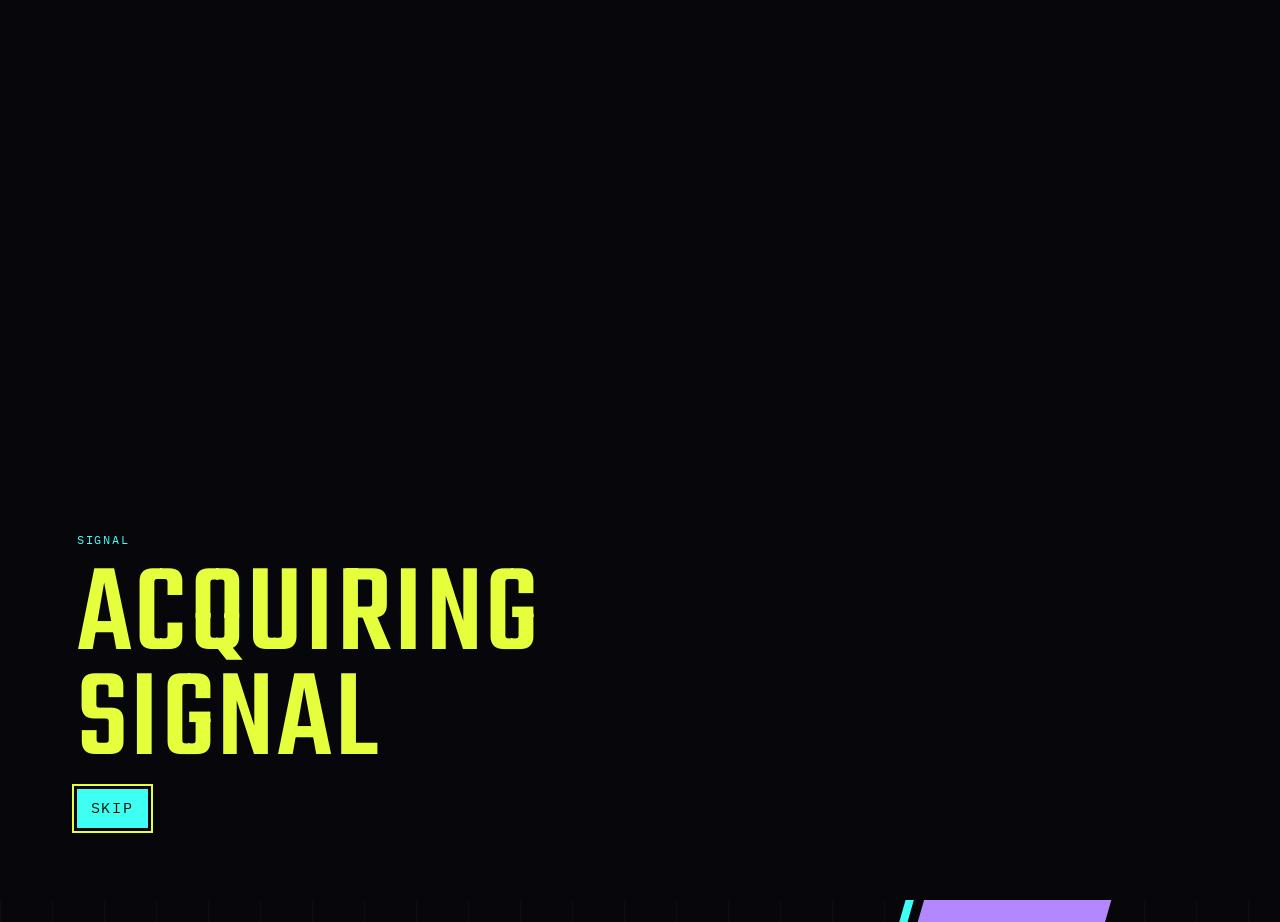
<file: index.html>
<!DOCTYPE html>
<html lang="en">
<head>
  <meta charset="utf-8">
  <meta name="viewport" content="width=device-width, initial-scale=1">
  <title>purpleglitch</title>
  <meta name="description" content="purpleglitch — code, music, and glitch photos.">
  <link rel="icon" href="data:image/svg+xml,%3Csvg xmlns='http://www.w3.org/2000/svg' viewBox='0 0 32 32'%3E%3Crect fill='%2307060b' width='32' height='32'/%3E%3Cpath fill='%23b388ff' d='M2 6h28v6H2zm0 10h18v6H2z'/%3E%3Cpath fill='%233dfff2' d='M2 22h10v4H2z'/%3E%3C/svg%3E">
  <link rel="preconnect" href="https://fonts.googleapis.com">
  <link rel="preconnect" href="https://fonts.gstatic.com" crossorigin>
  <link href="https://fonts.googleapis.com/css2?family=IBM+Plex+Mono:wght@400;500&family=Teko:wght@500;600&display=swap" rel="stylesheet">
  <link rel="stylesheet" href="css/site.css">
  <link rel="stylesheet" href="css/glitch.css">
  <script>
    (function () {
      var reduce = false;
      try { reduce = window.matchMedia("(prefers-reduced-motion: reduce)").matches; } catch (e) {}
      var seen = false;
      try { seen = sessionStorage.getItem("purpleglitch-intro") === "1"; } catch (e2) {}
      if (reduce || seen) document.documentElement.classList.add("skip-intro");
      var lang = "en";
      try { if (localStorage.getItem("purpleglitch-lang") === "es") lang = "es"; } catch (e3) {}
      document.documentElement.lang = lang;
      document.documentElement.setAttribute("data-lang", lang);
    })();
  </script>
  <noscript><style>.intro{display:none !important} html[data-lang="es"] body{visibility:visible}</style></noscript>
</head>
<body data-page="home" data-title-key="title.home">
  <a class="skip" href="#content" data-i18n="skip">Skip to content</a>
  <div class="scanlines" aria-hidden="true"></div>
  <canvas id="noise" aria-hidden="true"></canvas>
  <div class="wipe" aria-hidden="true"><i></i><i></i><i></i><i></i><i></i><i></i><i></i><i></i></div>
  <header class="top">
    <div class="status">
      <a class="brand hit" href="index.html">purpleglitch</a>
      <p class="readout" aria-hidden="true"><span>SIGNAL</span><span id="signal-hex">0x0000</span><span id="signal-clock">00:00:00</span></p>
      <div class="tools">
        <button type="button" class="chat-open" data-chat-open aria-haspopup="dialog" aria-controls="chat-pop" aria-expanded="false" data-i18n="chat.open">Chat</button>
        <div class="lang" role="group" data-i18n-attr="aria-label:lang.group">
          <button type="button" data-set-lang="en">EN</button>
          <button type="button" data-set-lang="es">ES</button>
        </div>
      </div>
    </div>
    <nav class="index-nav" data-i18n-attr="aria-label:nav.label">
      <a href="index.html" data-nav="home" aria-current="page"><span class="num">01</span><span data-i18n="nav.home">Home</span></a>
      <a href="music.html" data-nav="music"><span class="num">02</span><span data-i18n="nav.music">Music</span></a>
      <a href="gallery.html" data-nav="gallery"><span class="num">03</span><span data-i18n="nav.gallery">Gallery</span></a>
      <a href="about.html" data-nav="about"><span class="num">04</span><span data-i18n="nav.about">About</span></a>
      <a href="links.html" data-nav="links"><span class="num">05</span><span data-i18n="nav.links">Links</span></a>
      <a href="guestbook.html" data-nav="guestbook"><span class="num">06</span><span data-i18n="nav.guestbook">Guestbook</span></a>
    </nav>
  </header>
  <main id="content" class="wrap" tabindex="-1">
    <p class="kicker"><span class="num">01</span> <span data-i18n="nav.home">Home</span></p>
    <div class="hero">
      <h1 class="display" id="wordmark">
        <span class="stack">
          <span class="ghost ghost-a" aria-hidden="true">Purple</span>
          <span class="ghost ghost-b" aria-hidden="true">Purple</span>
          <span>Purple</span>
        </span>
        <span class="stack accent">
          <span class="ghost ghost-a" aria-hidden="true">Glitch</span>
          <span class="ghost ghost-b" aria-hidden="true">Glitch</span>
          <span>Glitch</span>
        </span>
      </h1>
      <div class="panel">
        <p class="manifesto" data-i18n="home.manifesto">Developer, musician, glitch editor. One node for the work that does not sit still.</p>
        <ul class="specs">
          <li><span>NODE</span><span>purpleglitch</span></li>
          <li><span>FIELD</span><span data-i18n="home.field">code / sound / image</span></li>
          <li><span>STATE</span><span data-i18n="home.state">signal live</span></li>
        </ul>
        <div class="cta-row">
          <a class="cta" href="music.html"><span data-i18n="home.music">Music</span></a>
          <a class="cta" href="gallery.html"><span data-i18n="home.gallery">Gallery</span></a>
        </div>
      </div>
    </div>
  </main>
  <footer class="micro wrap">
    <span>FRAME</span>
    <span data-i18n="footer.line">Local node</span>
  </footer>
  <div class="intro" id="intro" role="dialog" aria-modal="true" aria-labelledby="intro-line">
    <p class="kicker">SIGNAL</p>
    <p class="intro-line" id="intro-line" data-i18n="intro.line">Acquiring signal</p>
    <button type="button" class="intro-skip" data-i18n="intro.skip">Skip</button>
  </div>
  <div class="chat-pop" id="chat-pop" hidden>
    <div class="chat-panel" role="dialog" aria-modal="true" aria-labelledby="chat-title">
      <div class="chat-bar">
        <p class="kicker" id="chat-title"><span class="num">00</span> <span data-i18n="chat.title">Chat</span></p>
        <button type="button" class="chat-close" data-chat-close data-i18n="chat.close">Close</button>
      </div>
      <iframe class="chat-frame" data-chat-frame title="Chat" data-i18n-attr="title:chat.frame" data-src="https://www5.cbox.ws/box/?boxid=967348&amp;boxtag=Vau1Hb&amp;theme=11" allow="autoplay" referrerpolicy="strict-origin-when-cross-origin"></iframe>
    </div>
  </div>
  <script src="js/site.js"></script>
  <script src="js/field.js"></script>
  <script src="js/glitch.js"></script>
</body>
</html>
</file>
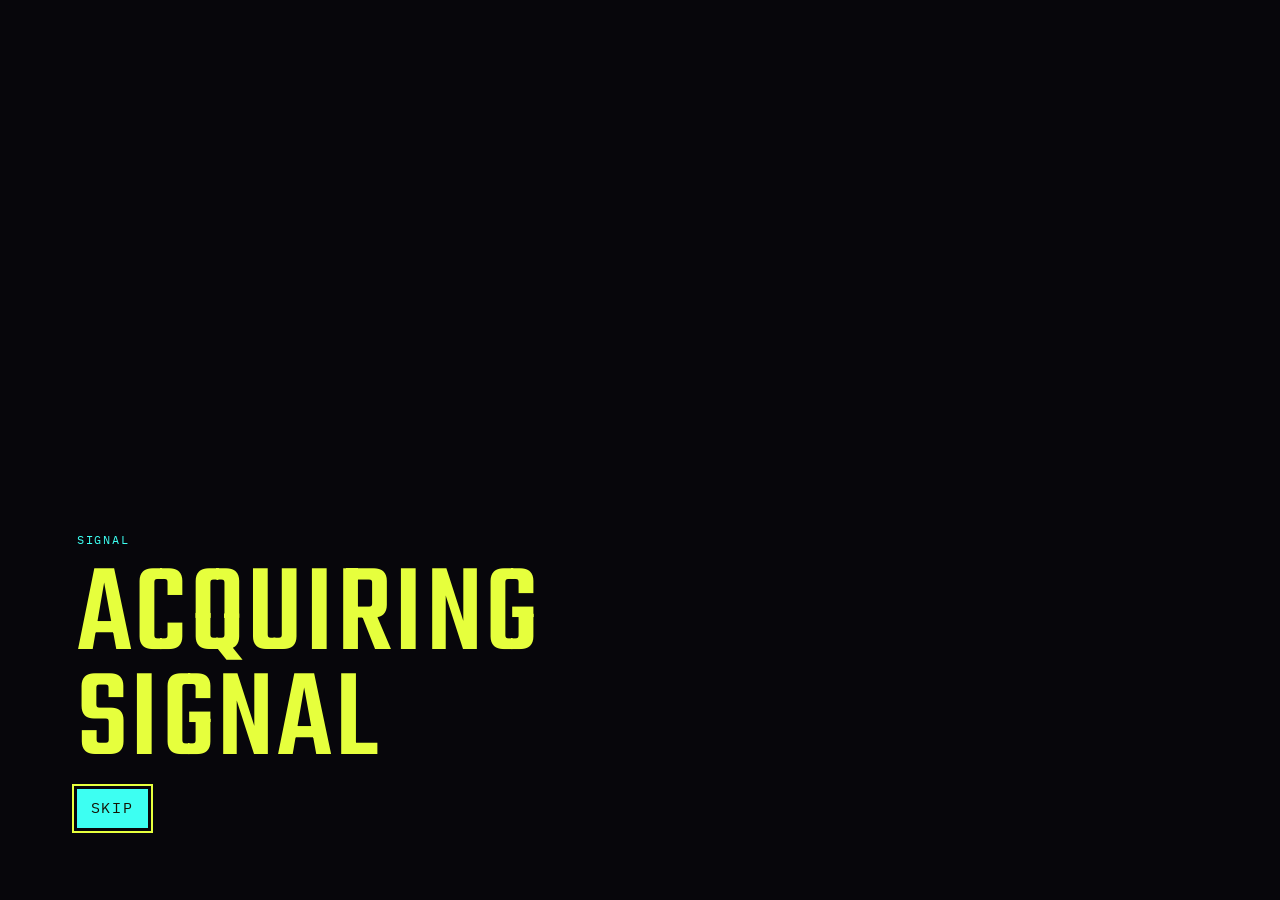
<file: about.html>
<!DOCTYPE html>
<html lang="en">
<head>
  <meta charset="utf-8">
  <meta name="viewport" content="width=device-width, initial-scale=1">
  <title>About — purpleglitch</title>
  <link rel="icon" href="data:image/svg+xml,%3Csvg xmlns='http://www.w3.org/2000/svg' viewBox='0 0 32 32'%3E%3Crect fill='%2307060b' width='32' height='32'/%3E%3Cpath fill='%23b388ff' d='M2 6h28v6H2zm0 10h18v6H2z'/%3E%3Cpath fill='%233dfff2' d='M2 22h10v4H2z'/%3E%3C/svg%3E">
  <link rel="preconnect" href="https://fonts.googleapis.com">
  <link rel="preconnect" href="https://fonts.gstatic.com" crossorigin>
  <link href="https://fonts.googleapis.com/css2?family=IBM+Plex+Mono:wght@400;500&family=Teko:wght@500;600&display=swap" rel="stylesheet">
  <link rel="stylesheet" href="css/site.css">
  <link rel="stylesheet" href="css/glitch.css">
  <script>
    (function () {
      var reduce = false;
      try { reduce = window.matchMedia("(prefers-reduced-motion: reduce)").matches; } catch (e) {}
      var seen = false;
      try { seen = sessionStorage.getItem("purpleglitch-intro") === "1"; } catch (e2) {}
      if (reduce || seen) document.documentElement.classList.add("skip-intro");
      var lang = "en";
      try { if (localStorage.getItem("purpleglitch-lang") === "es") lang = "es"; } catch (e3) {}
      document.documentElement.lang = lang;
      document.documentElement.setAttribute("data-lang", lang);
    })();
  </script>
  <noscript><style>.intro{display:none !important} html[data-lang="es"] body{visibility:visible}</style></noscript>
</head>
<body data-page="about" data-title-key="title.about">
  <a class="skip" href="#content" data-i18n="skip">Skip to content</a>
  <div class="scanlines" aria-hidden="true"></div>
  <canvas id="noise" aria-hidden="true"></canvas>
  <div class="wipe" aria-hidden="true"><i></i><i></i><i></i><i></i><i></i><i></i><i></i><i></i></div>
  <header class="top">
    <div class="status">
      <a class="brand hit" href="index.html">purpleglitch</a>
      <p class="readout" aria-hidden="true"><span>SIGNAL</span><span id="signal-hex">0x0000</span><span id="signal-clock">00:00:00</span></p>
      <div class="tools">
        <button type="button" class="chat-open" data-chat-open aria-haspopup="dialog" aria-controls="chat-pop" aria-expanded="false" data-i18n="chat.open">Chat</button>
        <div class="lang" role="group" data-i18n-attr="aria-label:lang.group">
          <button type="button" data-set-lang="en">EN</button>
          <button type="button" data-set-lang="es">ES</button>
        </div>
      </div>
    </div>
    <nav class="index-nav" data-i18n-attr="aria-label:nav.label">
      <a href="index.html" data-nav="home"><span class="num">01</span><span data-i18n="nav.home">Home</span></a>
      <a href="music.html" data-nav="music"><span class="num">02</span><span data-i18n="nav.music">Music</span></a>
      <a href="gallery.html" data-nav="gallery"><span class="num">03</span><span data-i18n="nav.gallery">Gallery</span></a>
      <a href="about.html" data-nav="about" aria-current="page"><span class="num">04</span><span data-i18n="nav.about">About</span></a>
      <a href="links.html" data-nav="links"><span class="num">05</span><span data-i18n="nav.links">Links</span></a>
      <a href="guestbook.html" data-nav="guestbook"><span class="num">06</span><span data-i18n="nav.guestbook">Guestbook</span></a>
    </nav>
  </header>
  <main id="content" class="wrap" tabindex="-1">
    <p class="kicker"><span class="num">04</span> <span data-i18n="nav.about">About</span></p>
    <h1 class="page-title" data-i18n="nav.about">About</h1>
    <p class="lead" data-i18n="about.bio">I write software, make music, and edit photos until they glitch.</p>
    <div class="about-grid">
      <article class="panel">
        <h2 data-i18n="about.code">Code</h2>
        <p data-i18n="about.codeText">The day job is development: building things that have to work.</p>
      </article>
      <article class="panel">
        <h2 data-i18n="about.sound">Sound</h2>
        <p data-i18n="about.soundText">Music sits on Spotify, Bandcamp, and Soundcloud once those signals are connected.</p>
      </article>
      <article class="panel">
        <h2 data-i18n="about.image">Image</h2>
        <p data-i18n="about.imageText">Photos get cut, shifted, and colored until the picture breaks on purpose.</p>
      </article>
    </div>
  </main>
  <footer class="micro wrap">
    <span>FRAME</span>
    <span data-i18n="footer.line">Local node</span>
  </footer>
  <div class="intro" id="intro" role="dialog" aria-modal="true" aria-labelledby="intro-line">
    <p class="kicker">SIGNAL</p>
    <p class="intro-line" id="intro-line" data-i18n="intro.line">Acquiring signal</p>
    <button type="button" class="intro-skip" data-i18n="intro.skip">Skip</button>
  </div>
  <div class="chat-pop" id="chat-pop" hidden>
    <div class="chat-panel" role="dialog" aria-modal="true" aria-labelledby="chat-title">
      <div class="chat-bar">
        <p class="kicker" id="chat-title"><span class="num">00</span> <span data-i18n="chat.title">Chat</span></p>
        <button type="button" class="chat-close" data-chat-close data-i18n="chat.close">Close</button>
      </div>
      <iframe class="chat-frame" data-chat-frame title="Chat" data-i18n-attr="title:chat.frame" data-src="https://www5.cbox.ws/box/?boxid=967348&amp;boxtag=Vau1Hb&amp;theme=11" allow="autoplay" referrerpolicy="strict-origin-when-cross-origin"></iframe>
    </div>
  </div>
  <script src="js/site.js"></script>
  <script src="js/field.js"></script>
  <script src="js/glitch.js"></script>
</body>
</html>
</file>
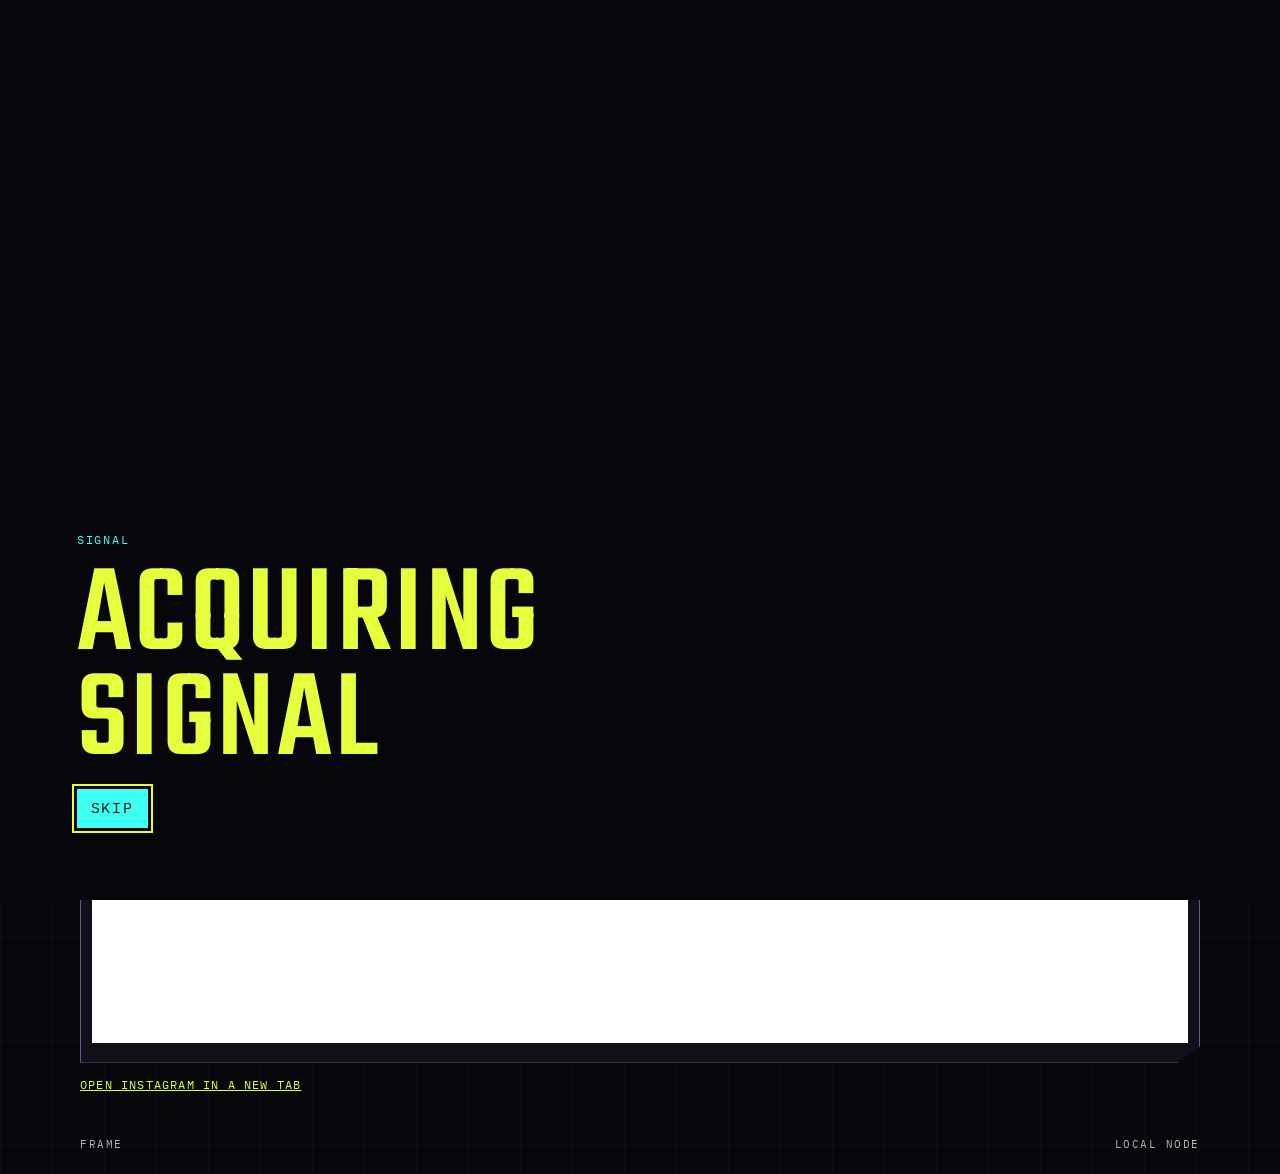
<file: gallery.html>
<!DOCTYPE html>
<html lang="en">
<head>
  <meta charset="utf-8">
  <meta name="viewport" content="width=device-width, initial-scale=1">
  <title>Gallery — purpleglitch</title>
  <link rel="icon" href="data:image/svg+xml,%3Csvg xmlns='http://www.w3.org/2000/svg' viewBox='0 0 32 32'%3E%3Crect fill='%2307060b' width='32' height='32'/%3E%3Cpath fill='%23b388ff' d='M2 6h28v6H2zm0 10h18v6H2z'/%3E%3Cpath fill='%233dfff2' d='M2 22h10v4H2z'/%3E%3C/svg%3E">
  <link rel="preconnect" href="https://fonts.googleapis.com">
  <link rel="preconnect" href="https://fonts.gstatic.com" crossorigin>
  <link href="https://fonts.googleapis.com/css2?family=IBM+Plex+Mono:wght@400;500&family=Teko:wght@500;600&display=swap" rel="stylesheet">
  <link rel="stylesheet" href="css/site.css">
  <link rel="stylesheet" href="css/glitch.css">
  <script>
    (function () {
      var reduce = false;
      try { reduce = window.matchMedia("(prefers-reduced-motion: reduce)").matches; } catch (e) {}
      var seen = false;
      try { seen = sessionStorage.getItem("purpleglitch-intro") === "1"; } catch (e2) {}
      if (reduce || seen) document.documentElement.classList.add("skip-intro");
      var lang = "en";
      try { if (localStorage.getItem("purpleglitch-lang") === "es") lang = "es"; } catch (e3) {}
      document.documentElement.lang = lang;
      document.documentElement.setAttribute("data-lang", lang);
    })();
  </script>
  <noscript><style>.intro{display:none !important} html[data-lang="es"] body{visibility:visible}</style></noscript>
</head>
<body data-page="gallery" data-title-key="title.gallery">
  <a class="skip" href="#content" data-i18n="skip">Skip to content</a>
  <div class="scanlines" aria-hidden="true"></div>
  <canvas id="noise" aria-hidden="true"></canvas>
  <div class="wipe" aria-hidden="true"><i></i><i></i><i></i><i></i><i></i><i></i><i></i><i></i></div>
  <header class="top">
    <div class="status">
      <a class="brand hit" href="index.html">purpleglitch</a>
      <p class="readout" aria-hidden="true"><span>SIGNAL</span><span id="signal-hex">0x0000</span><span id="signal-clock">00:00:00</span></p>
      <div class="tools">
        <button type="button" class="chat-open" data-chat-open aria-haspopup="dialog" aria-controls="chat-pop" aria-expanded="false" data-i18n="chat.open">Chat</button>
        <div class="lang" role="group" data-i18n-attr="aria-label:lang.group">
          <button type="button" data-set-lang="en">EN</button>
          <button type="button" data-set-lang="es">ES</button>
        </div>
      </div>
    </div>
    <nav class="index-nav" data-i18n-attr="aria-label:nav.label">
      <a href="index.html" data-nav="home"><span class="num">01</span><span data-i18n="nav.home">Home</span></a>
      <a href="music.html" data-nav="music"><span class="num">02</span><span data-i18n="nav.music">Music</span></a>
      <a href="gallery.html" data-nav="gallery" aria-current="page"><span class="num">03</span><span data-i18n="nav.gallery">Gallery</span></a>
      <a href="about.html" data-nav="about"><span class="num">04</span><span data-i18n="nav.about">About</span></a>
      <a href="links.html" data-nav="links"><span class="num">05</span><span data-i18n="nav.links">Links</span></a>
      <a href="guestbook.html" data-nav="guestbook"><span class="num">06</span><span data-i18n="nav.guestbook">Guestbook</span></a>
    </nav>
  </header>
  <main id="content" class="wrap" tabindex="-1">
    <p class="kicker"><span class="num">03</span> <span data-i18n="nav.gallery">Gallery</span></p>
    <h1 class="page-title" data-i18n="nav.gallery">Gallery</h1>
    <p class="lead" data-i18n="gallery.lead">Pictures edited until the signal breaks.</p>
    <div id="gallery-root"></div>
    <article class="panel" id="gallery-empty" hidden>
      <h2 data-i18n="gallery.empty">No frames yet</h2>
      <p data-i18n="gallery.hint">Drop a file in media/gallery/ and add an entry to data/gallery.json with src and title.</p>
    </article>
    <div class="panel guestbook-shell" id="instagram-shell">
      <iframe id="instagram-frame" class="instagram-frame" src="https://www.instagram.com/purple.gl1tch/embed/" title="Instagram" data-i18n-attr="title:gallery.frame" loading="lazy"></iframe>
    </div>
    <a class="link-out hit" id="instagram-open" href="https://www.instagram.com/purple.gl1tch/" target="_blank" rel="noopener noreferrer" data-i18n="gallery.open">Open Instagram in a new tab</a>
  </main>
  <footer class="micro wrap">
    <span>FRAME</span>
    <span data-i18n="footer.line">Local node</span>
  </footer>
  <div class="intro" id="intro" role="dialog" aria-modal="true" aria-labelledby="intro-line">
    <p class="kicker">SIGNAL</p>
    <p class="intro-line" id="intro-line" data-i18n="intro.line">Acquiring signal</p>
    <button type="button" class="intro-skip" data-i18n="intro.skip">Skip</button>
  </div>
  <div class="chat-pop" id="chat-pop" hidden>
    <div class="chat-panel" role="dialog" aria-modal="true" aria-labelledby="chat-title">
      <div class="chat-bar">
        <p class="kicker" id="chat-title"><span class="num">00</span> <span data-i18n="chat.title">Chat</span></p>
        <button type="button" class="chat-close" data-chat-close data-i18n="chat.close">Close</button>
      </div>
      <iframe class="chat-frame" data-chat-frame title="Chat" data-i18n-attr="title:chat.frame" data-src="https://www5.cbox.ws/box/?boxid=967348&amp;boxtag=Vau1Hb&amp;theme=11" allow="autoplay" referrerpolicy="strict-origin-when-cross-origin"></iframe>
    </div>
  </div>
  <script src="js/site.js"></script>
  <script src="js/field.js"></script>
  <script src="js/glitch.js"></script>
</body>
</html>
</file>
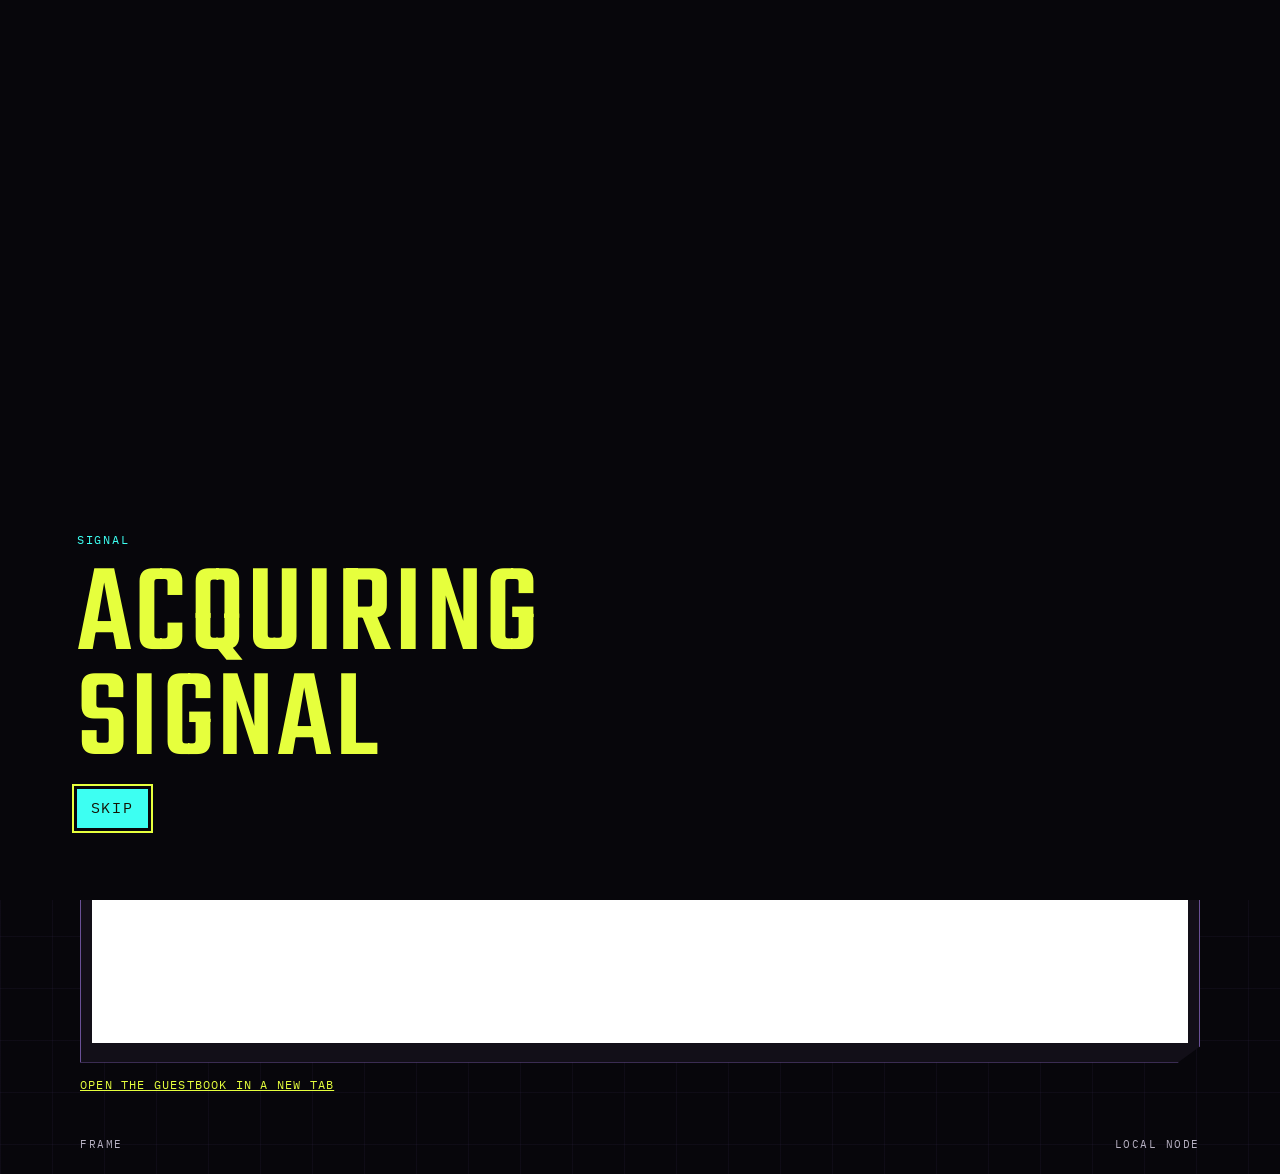
<file: guestbook.html>
<!DOCTYPE html>
<html lang="en">
<head>
  <meta charset="utf-8">
  <meta name="viewport" content="width=device-width, initial-scale=1">
  <title>Guestbook — purpleglitch</title>
  <link rel="icon" href="data:image/svg+xml,%3Csvg xmlns='http://www.w3.org/2000/svg' viewBox='0 0 32 32'%3E%3Crect fill='%2307060b' width='32' height='32'/%3E%3Cpath fill='%23b388ff' d='M2 6h28v6H2zm0 10h18v6H2z'/%3E%3Cpath fill='%233dfff2' d='M2 22h10v4H2z'/%3E%3C/svg%3E">
  <link rel="preconnect" href="https://fonts.googleapis.com">
  <link rel="preconnect" href="https://fonts.gstatic.com" crossorigin>
  <link href="https://fonts.googleapis.com/css2?family=IBM+Plex+Mono:wght@400;500&family=Teko:wght@500;600&display=swap" rel="stylesheet">
  <link rel="stylesheet" href="css/site.css">
  <link rel="stylesheet" href="css/glitch.css">
  <script>
    (function () {
      var reduce = false;
      try { reduce = window.matchMedia("(prefers-reduced-motion: reduce)").matches; } catch (e) {}
      var seen = false;
      try { seen = sessionStorage.getItem("purpleglitch-intro") === "1"; } catch (e2) {}
      if (reduce || seen) document.documentElement.classList.add("skip-intro");
      var lang = "en";
      try { if (localStorage.getItem("purpleglitch-lang") === "es") lang = "es"; } catch (e3) {}
      document.documentElement.lang = lang;
      document.documentElement.setAttribute("data-lang", lang);
    })();
  </script>
  <noscript><style>.intro{display:none !important} html[data-lang="es"] body{visibility:visible}</style></noscript>
</head>
<body data-page="guestbook" data-title-key="title.guestbook">
  <a class="skip" href="#content" data-i18n="skip">Skip to content</a>
  <div class="scanlines" aria-hidden="true"></div>
  <canvas id="noise" aria-hidden="true"></canvas>
  <div class="wipe" aria-hidden="true"><i></i><i></i><i></i><i></i><i></i><i></i><i></i><i></i></div>
  <header class="top">
    <div class="status">
      <a class="brand hit" href="index.html">purpleglitch</a>
      <p class="readout" aria-hidden="true"><span>SIGNAL</span><span id="signal-hex">0x0000</span><span id="signal-clock">00:00:00</span></p>
      <div class="tools">
        <button type="button" class="chat-open" data-chat-open aria-haspopup="dialog" aria-controls="chat-pop" aria-expanded="false" data-i18n="chat.open">Chat</button>
        <div class="lang" role="group" data-i18n-attr="aria-label:lang.group">
          <button type="button" data-set-lang="en">EN</button>
          <button type="button" data-set-lang="es">ES</button>
        </div>
      </div>
    </div>
    <nav class="index-nav" data-i18n-attr="aria-label:nav.label">
      <a href="index.html" data-nav="home"><span class="num">01</span><span data-i18n="nav.home">Home</span></a>
      <a href="music.html" data-nav="music"><span class="num">02</span><span data-i18n="nav.music">Music</span></a>
      <a href="gallery.html" data-nav="gallery"><span class="num">03</span><span data-i18n="nav.gallery">Gallery</span></a>
      <a href="about.html" data-nav="about"><span class="num">04</span><span data-i18n="nav.about">About</span></a>
      <a href="links.html" data-nav="links"><span class="num">05</span><span data-i18n="nav.links">Links</span></a>
      <a href="guestbook.html" data-nav="guestbook" aria-current="page"><span class="num">06</span><span data-i18n="nav.guestbook">Guestbook</span></a>
    </nav>
  </header>
  <main id="content" class="wrap" tabindex="-1">
    <p class="kicker"><span class="num">06</span> <span data-i18n="nav.guestbook">Guestbook</span></p>
    <h1 class="page-title" data-i18n="nav.guestbook">Guestbook</h1>
    <p class="lead" data-i18n="guestbook.lead">The console is live. Leave a message.</p>
    <div class="panel guestbook-shell">
      <iframe id="guestbook-frame" class="guestbook-frame" src="https://purpleglitch.atabook.org/" title="Guestbook" data-i18n-attr="title:guestbook.frame" loading="lazy"></iframe>
    </div>
    <a class="link-out hit" id="guestbook-open" href="https://purpleglitch.atabook.org/" target="_blank" rel="noopener noreferrer" data-i18n="guestbook.open">Open the guestbook in a new tab</a>
  </main>
  <footer class="micro wrap">
    <span>FRAME</span>
    <span data-i18n="footer.line">Local node</span>
  </footer>
  <div class="intro" id="intro" role="dialog" aria-modal="true" aria-labelledby="intro-line">
    <p class="kicker">SIGNAL</p>
    <p class="intro-line" id="intro-line" data-i18n="intro.line">Acquiring signal</p>
    <button type="button" class="intro-skip" data-i18n="intro.skip">Skip</button>
  </div>
  <div class="chat-pop" id="chat-pop" hidden>
    <div class="chat-panel" role="dialog" aria-modal="true" aria-labelledby="chat-title">
      <div class="chat-bar">
        <p class="kicker" id="chat-title"><span class="num">00</span> <span data-i18n="chat.title">Chat</span></p>
        <button type="button" class="chat-close" data-chat-close data-i18n="chat.close">Close</button>
      </div>
      <iframe class="chat-frame" data-chat-frame title="Chat" data-i18n-attr="title:chat.frame" data-src="https://www5.cbox.ws/box/?boxid=967348&amp;boxtag=Vau1Hb&amp;theme=11" allow="autoplay" referrerpolicy="strict-origin-when-cross-origin"></iframe>
    </div>
  </div>
  <script src="js/site.js"></script>
  <script src="js/field.js"></script>
  <script src="js/glitch.js"></script>
</body>
</html>
</file>
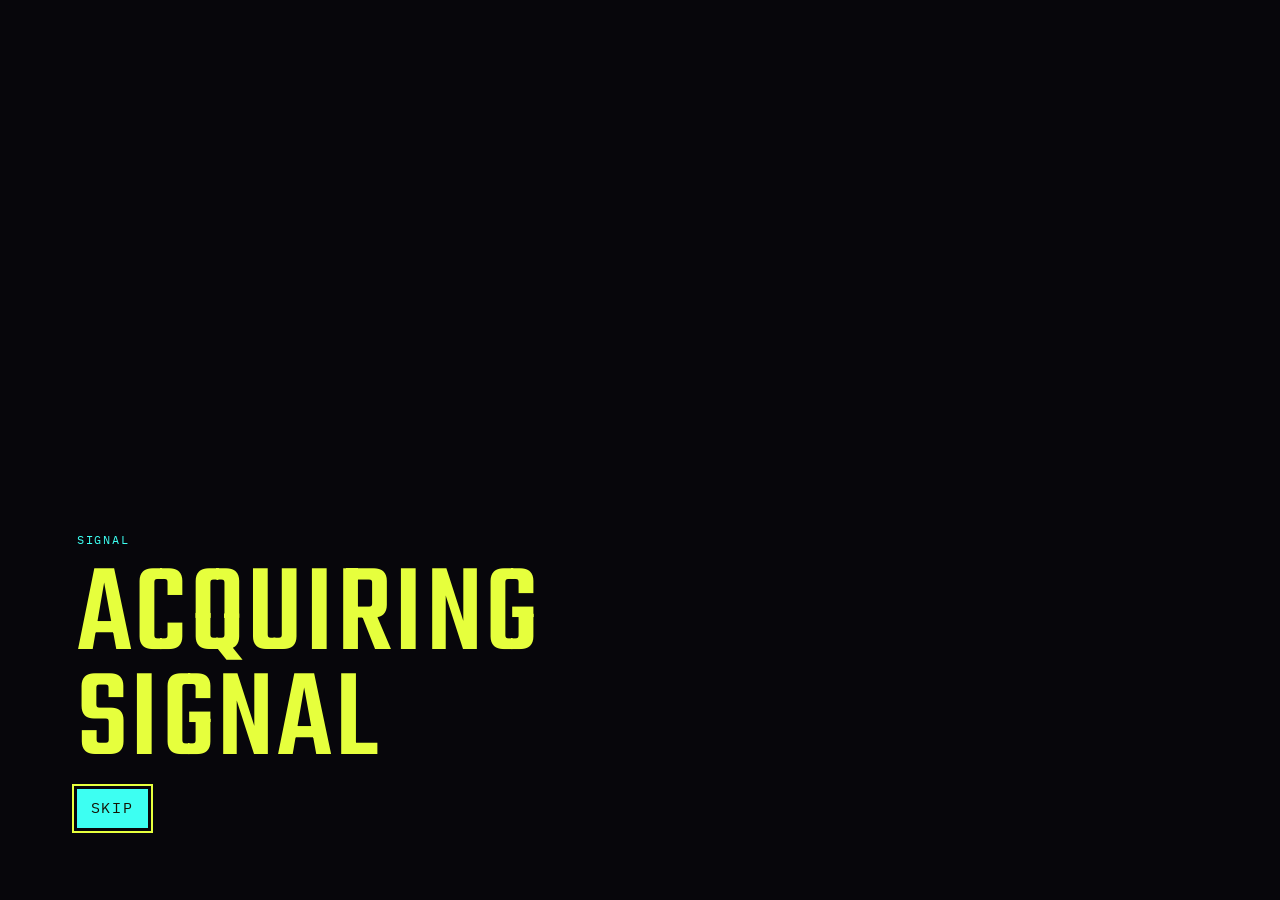
<file: links.html>
<!DOCTYPE html>
<html lang="en">
<head>
  <meta charset="utf-8">
  <meta name="viewport" content="width=device-width, initial-scale=1">
  <title>Links — purpleglitch</title>
  <link rel="icon" href="data:image/svg+xml,%3Csvg xmlns='http://www.w3.org/2000/svg' viewBox='0 0 32 32'%3E%3Crect fill='%2307060b' width='32' height='32'/%3E%3Cpath fill='%23b388ff' d='M2 6h28v6H2zm0 10h18v6H2z'/%3E%3Cpath fill='%233dfff2' d='M2 22h10v4H2z'/%3E%3C/svg%3E">
  <link rel="preconnect" href="https://fonts.googleapis.com">
  <link rel="preconnect" href="https://fonts.gstatic.com" crossorigin>
  <link href="https://fonts.googleapis.com/css2?family=IBM+Plex+Mono:wght@400;500&family=Teko:wght@500;600&display=swap" rel="stylesheet">
  <link rel="stylesheet" href="css/site.css">
  <link rel="stylesheet" href="css/glitch.css">
  <script>
    (function () {
      var reduce = false;
      try { reduce = window.matchMedia("(prefers-reduced-motion: reduce)").matches; } catch (e) {}
      var seen = false;
      try { seen = sessionStorage.getItem("purpleglitch-intro") === "1"; } catch (e2) {}
      if (reduce || seen) document.documentElement.classList.add("skip-intro");
      var lang = "en";
      try { if (localStorage.getItem("purpleglitch-lang") === "es") lang = "es"; } catch (e3) {}
      document.documentElement.lang = lang;
      document.documentElement.setAttribute("data-lang", lang);
    })();
  </script>
  <noscript><style>.intro{display:none !important} html[data-lang="es"] body{visibility:visible}</style></noscript>
</head>
<body data-page="links" data-title-key="title.links">
  <a class="skip" href="#content" data-i18n="skip">Skip to content</a>
  <div class="scanlines" aria-hidden="true"></div>
  <canvas id="noise" aria-hidden="true"></canvas>
  <div class="wipe" aria-hidden="true"><i></i><i></i><i></i><i></i><i></i><i></i><i></i><i></i></div>
  <header class="top">
    <div class="status">
      <a class="brand hit" href="index.html">purpleglitch</a>
      <p class="readout" aria-hidden="true"><span>SIGNAL</span><span id="signal-hex">0x0000</span><span id="signal-clock">00:00:00</span></p>
      <div class="tools">
        <button type="button" class="chat-open" data-chat-open aria-haspopup="dialog" aria-controls="chat-pop" aria-expanded="false" data-i18n="chat.open">Chat</button>
        <div class="lang" role="group" data-i18n-attr="aria-label:lang.group">
          <button type="button" data-set-lang="en">EN</button>
          <button type="button" data-set-lang="es">ES</button>
        </div>
      </div>
    </div>
    <nav class="index-nav" data-i18n-attr="aria-label:nav.label">
      <a href="index.html" data-nav="home"><span class="num">01</span><span data-i18n="nav.home">Home</span></a>
      <a href="music.html" data-nav="music"><span class="num">02</span><span data-i18n="nav.music">Music</span></a>
      <a href="gallery.html" data-nav="gallery"><span class="num">03</span><span data-i18n="nav.gallery">Gallery</span></a>
      <a href="about.html" data-nav="about"><span class="num">04</span><span data-i18n="nav.about">About</span></a>
      <a href="links.html" data-nav="links" aria-current="page"><span class="num">05</span><span data-i18n="nav.links">Links</span></a>
      <a href="guestbook.html" data-nav="guestbook"><span class="num">06</span><span data-i18n="nav.guestbook">Guestbook</span></a>
    </nav>
  </header>
  <main id="content" class="wrap" tabindex="-1">
    <p class="kicker"><span class="num">05</span> <span data-i18n="nav.links">Links</span></p>
    <h1 class="page-title" data-i18n="nav.links">Links</h1>
    <p class="lead" data-i18n="links.lead">Profiles outside this node.</p>
    <div class="links-grid" id="links-root">
      <article class="panel" id="links-empty">
        <p class="standby" data-i18n="links.pending">Signal pending. Profiles show up here when a URL is set.</p>
      </article>
    </div>
  </main>
  <footer class="micro wrap">
    <span>FRAME</span>
    <span data-i18n="footer.line">Local node</span>
  </footer>
  <div class="intro" id="intro" role="dialog" aria-modal="true" aria-labelledby="intro-line">
    <p class="kicker">SIGNAL</p>
    <p class="intro-line" id="intro-line" data-i18n="intro.line">Acquiring signal</p>
    <button type="button" class="intro-skip" data-i18n="intro.skip">Skip</button>
  </div>
  <div class="chat-pop" id="chat-pop" hidden>
    <div class="chat-panel" role="dialog" aria-modal="true" aria-labelledby="chat-title">
      <div class="chat-bar">
        <p class="kicker" id="chat-title"><span class="num">00</span> <span data-i18n="chat.title">Chat</span></p>
        <button type="button" class="chat-close" data-chat-close data-i18n="chat.close">Close</button>
      </div>
      <iframe class="chat-frame" data-chat-frame title="Chat" data-i18n-attr="title:chat.frame" data-src="https://www5.cbox.ws/box/?boxid=967348&amp;boxtag=Vau1Hb&amp;theme=11" allow="autoplay" referrerpolicy="strict-origin-when-cross-origin"></iframe>
    </div>
  </div>
  <script src="js/site.js"></script>
  <script src="js/field.js"></script>
  <script src="js/glitch.js"></script>
</body>
</html>
</file>
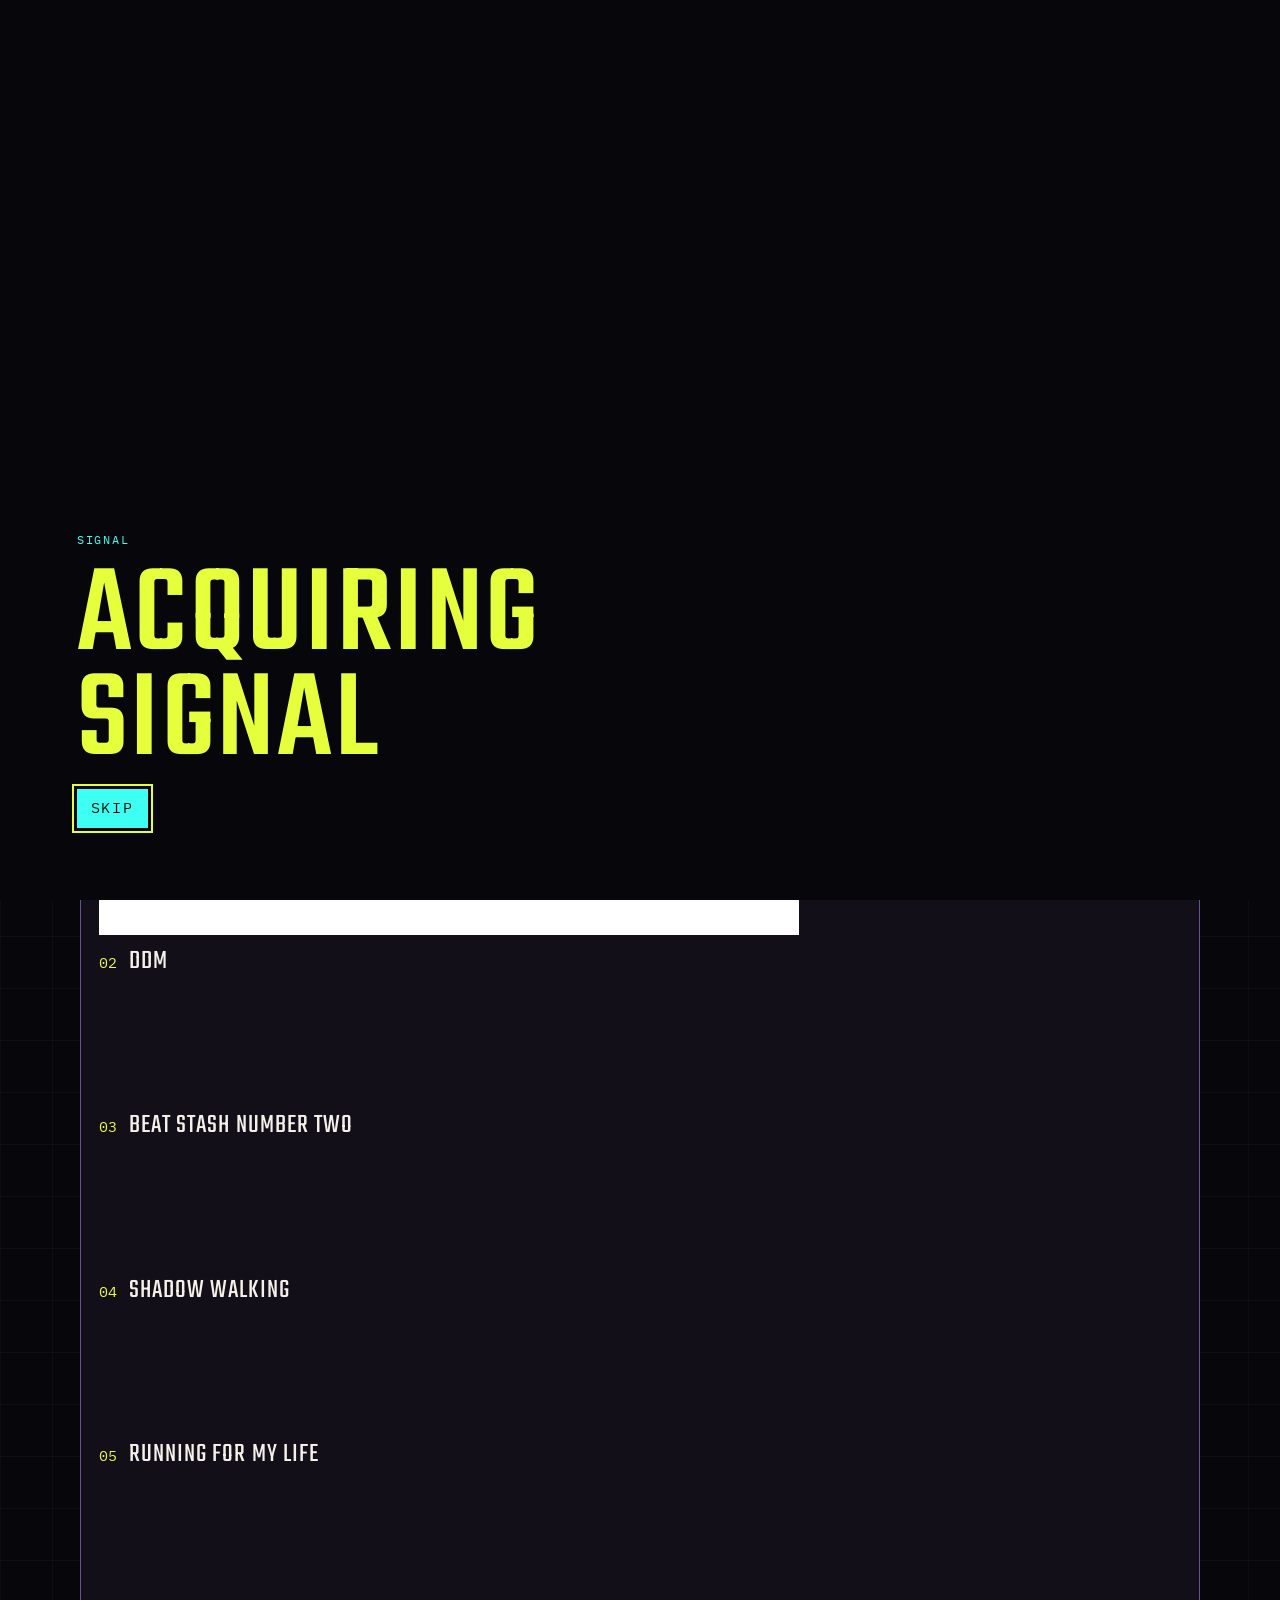
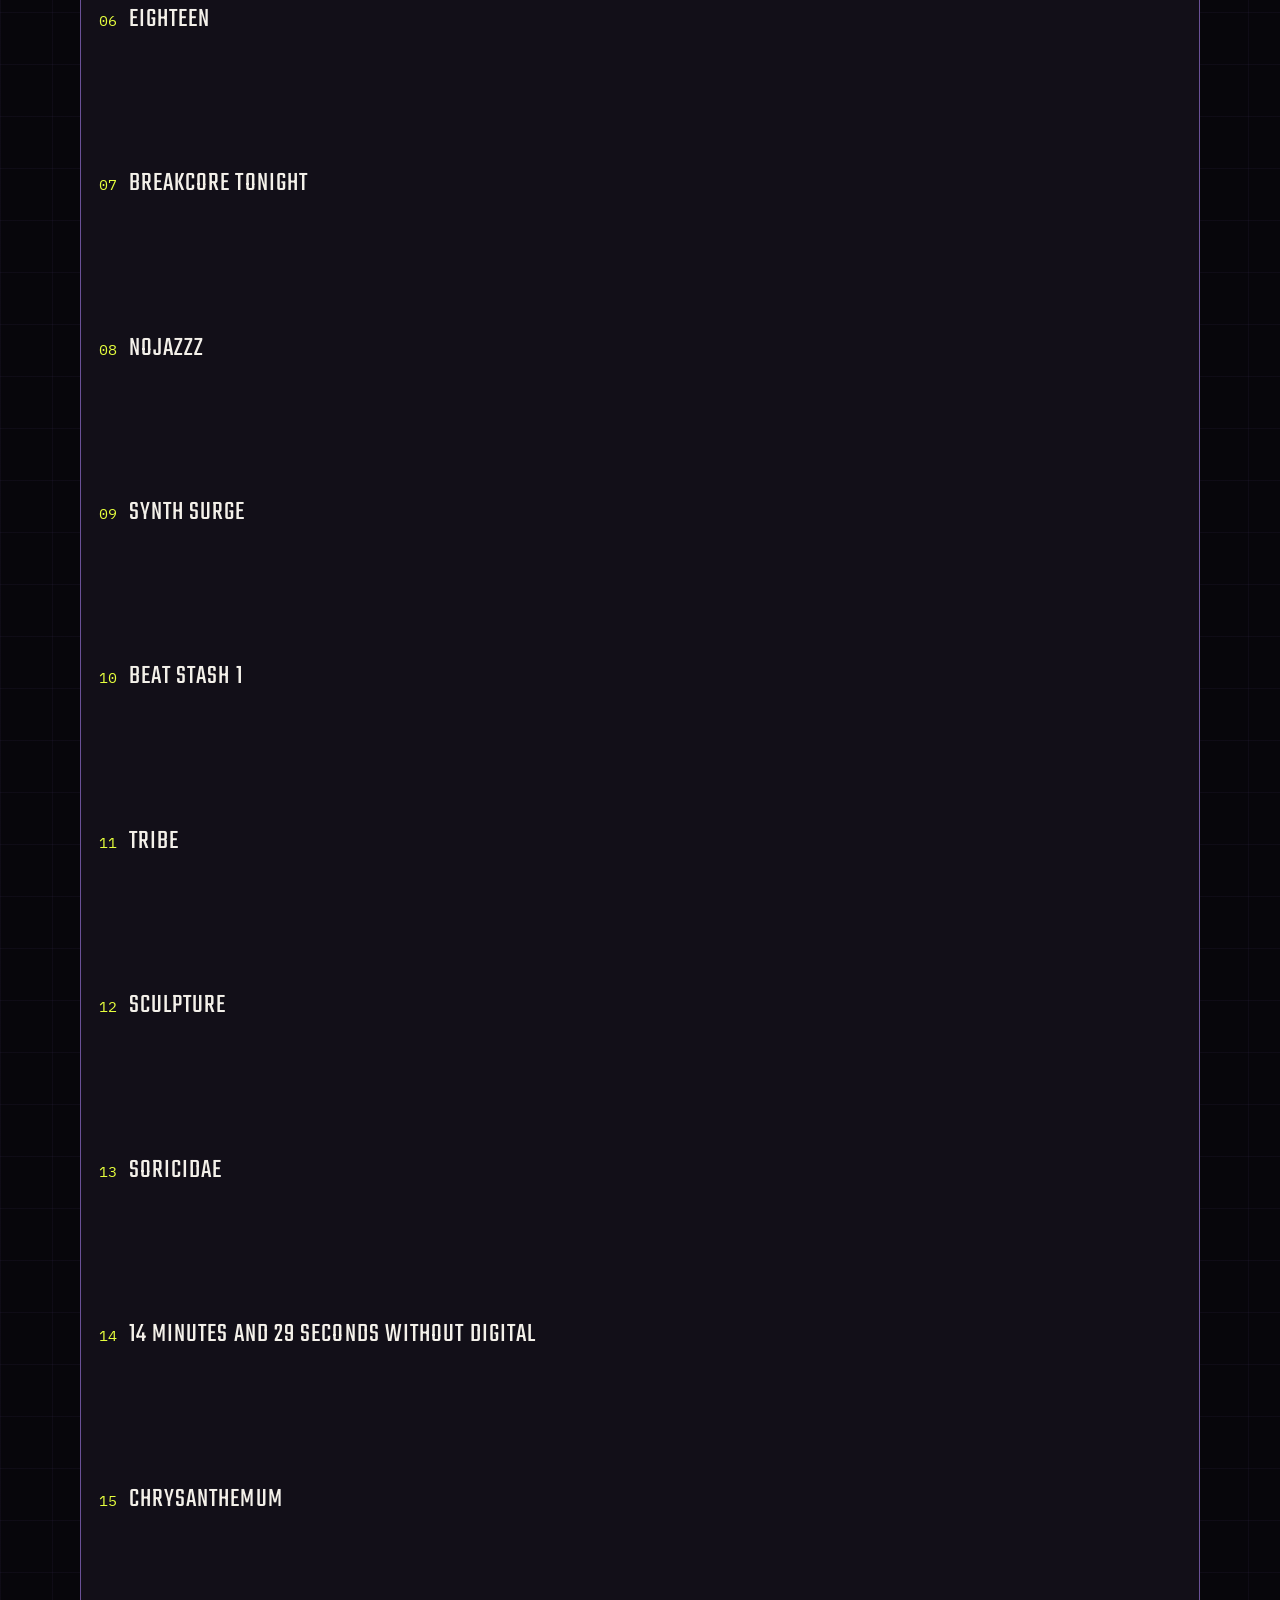
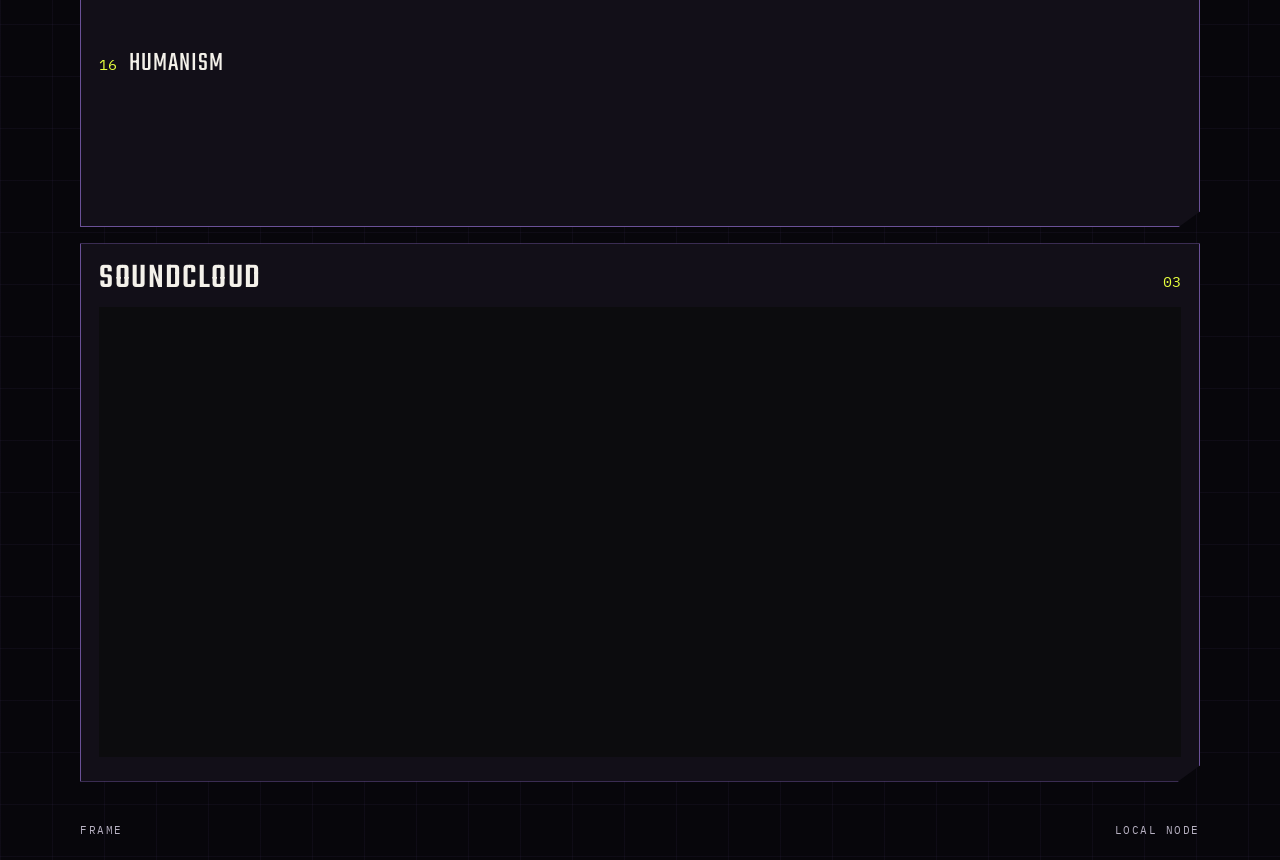
<file: music.html>
<!DOCTYPE html>
<html lang="en">
<head>
  <meta charset="utf-8">
  <meta name="viewport" content="width=device-width, initial-scale=1">
  <title>Music — purpleglitch</title>
  <link rel="icon" href="data:image/svg+xml,%3Csvg xmlns='http://www.w3.org/2000/svg' viewBox='0 0 32 32'%3E%3Crect fill='%2307060b' width='32' height='32'/%3E%3Cpath fill='%23b388ff' d='M2 6h28v6H2zm0 10h18v6H2z'/%3E%3Cpath fill='%233dfff2' d='M2 22h10v4H2z'/%3E%3C/svg%3E">
  <link rel="preconnect" href="https://fonts.googleapis.com">
  <link rel="preconnect" href="https://fonts.gstatic.com" crossorigin>
  <link href="https://fonts.googleapis.com/css2?family=IBM+Plex+Mono:wght@400;500&family=Teko:wght@500;600&display=swap" rel="stylesheet">
  <link rel="stylesheet" href="css/site.css">
  <link rel="stylesheet" href="css/glitch.css">
  <script>
    (function () {
      var reduce = false;
      try { reduce = window.matchMedia("(prefers-reduced-motion: reduce)").matches; } catch (e) {}
      var seen = false;
      try { seen = sessionStorage.getItem("purpleglitch-intro") === "1"; } catch (e2) {}
      if (reduce || seen) document.documentElement.classList.add("skip-intro");
      var lang = "en";
      try { if (localStorage.getItem("purpleglitch-lang") === "es") lang = "es"; } catch (e3) {}
      document.documentElement.lang = lang;
      document.documentElement.setAttribute("data-lang", lang);
    })();
  </script>
  <noscript><style>.intro{display:none !important} html[data-lang="es"] body{visibility:visible}</style></noscript>
</head>
<body data-page="music" data-title-key="title.music">
  <a class="skip" href="#content" data-i18n="skip">Skip to content</a>
  <div class="scanlines" aria-hidden="true"></div>
  <canvas id="noise" aria-hidden="true"></canvas>
  <div class="wipe" aria-hidden="true"><i></i><i></i><i></i><i></i><i></i><i></i><i></i><i></i></div>
  <header class="top">
    <div class="status">
      <a class="brand hit" href="index.html">purpleglitch</a>
      <p class="readout" aria-hidden="true"><span>SIGNAL</span><span id="signal-hex">0x0000</span><span id="signal-clock">00:00:00</span></p>
      <div class="tools">
        <button type="button" class="chat-open" data-chat-open aria-haspopup="dialog" aria-controls="chat-pop" aria-expanded="false" data-i18n="chat.open">Chat</button>
        <div class="lang" role="group" data-i18n-attr="aria-label:lang.group">
          <button type="button" data-set-lang="en">EN</button>
          <button type="button" data-set-lang="es">ES</button>
        </div>
      </div>
    </div>
    <nav class="index-nav" data-i18n-attr="aria-label:nav.label">
      <a href="index.html" data-nav="home"><span class="num">01</span><span data-i18n="nav.home">Home</span></a>
      <a href="music.html" data-nav="music" aria-current="page"><span class="num">02</span><span data-i18n="nav.music">Music</span></a>
      <a href="gallery.html" data-nav="gallery"><span class="num">03</span><span data-i18n="nav.gallery">Gallery</span></a>
      <a href="about.html" data-nav="about"><span class="num">04</span><span data-i18n="nav.about">About</span></a>
      <a href="links.html" data-nav="links"><span class="num">05</span><span data-i18n="nav.links">Links</span></a>
      <a href="guestbook.html" data-nav="guestbook"><span class="num">06</span><span data-i18n="nav.guestbook">Guestbook</span></a>
    </nav>
  </header>
  <main id="content" class="wrap" tabindex="-1">
    <p class="kicker"><span class="num">02</span> <span data-i18n="nav.music">Music</span></p>
    <h1 class="page-title" data-i18n="nav.music">Music</h1>
    <p class="lead" data-i18n="music.lead">Music has me. I call it passion so it sounds voluntary.</p>
    <div class="stack-list" id="music-root">
      <article class="panel player" data-embed="spotify">
        <header class="player-head"><h2>Spotify</h2><span class="num">01</span></header>
        <div class="slot" data-slot><p class="standby" data-i18n="music.pending">Signal pending</p></div>
      </article>
      <article class="panel player" data-embed="bandcamp">
        <header class="player-head"><h2>Bandcamp</h2><span class="num">02</span></header>
        <div class="slot" data-slot><p class="standby" data-i18n="music.pending">Signal pending</p></div>
      </article>
      <article class="panel player" data-embed="soundcloud">
        <header class="player-head"><h2>Soundcloud</h2><span class="num">03</span></header>
        <div class="slot" data-slot><p class="standby" data-i18n="music.pending">Signal pending</p></div>
      </article>
    </div>
  </main>
  <footer class="micro wrap">
    <span>FRAME</span>
    <span data-i18n="footer.line">Local node</span>
  </footer>
  <div class="intro" id="intro" role="dialog" aria-modal="true" aria-labelledby="intro-line">
    <p class="kicker">SIGNAL</p>
    <p class="intro-line" id="intro-line" data-i18n="intro.line">Acquiring signal</p>
    <button type="button" class="intro-skip" data-i18n="intro.skip">Skip</button>
  </div>
  <div class="chat-pop" id="chat-pop" hidden>
    <div class="chat-panel" role="dialog" aria-modal="true" aria-labelledby="chat-title">
      <div class="chat-bar">
        <p class="kicker" id="chat-title"><span class="num">00</span> <span data-i18n="chat.title">Chat</span></p>
        <button type="button" class="chat-close" data-chat-close data-i18n="chat.close">Close</button>
      </div>
      <iframe class="chat-frame" data-chat-frame title="Chat" data-i18n-attr="title:chat.frame" data-src="https://www5.cbox.ws/box/?boxid=967348&amp;boxtag=Vau1Hb&amp;theme=11" allow="autoplay" referrerpolicy="strict-origin-when-cross-origin"></iframe>
    </div>
  </div>
  <script src="js/site.js"></script>
  <script src="js/field.js"></script>
  <script src="js/glitch.js"></script>
</body>
</html>
</file>
<file: css/site.css>
:root {
  --bg: #07060b;
  --bg-2: #120f18;
  --ink: #f4f1ea;
  --muted: #b7b1c2;
  --purple: #b388ff;
  --cyan: #3dfff2;
  --magenta: #ff2bd6;
  --acid: #e6ff3d;
  --line: rgba(179, 136, 255, 0.55);
  --ink-on-acid: #141204;
}

*,
*::before,
*::after {
  box-sizing: border-box;
}

html {
  color-scheme: dark;
}

[hidden] {
  display: none !important;
}

html[data-lang="es"]:not(.i18n-ready) body {
  visibility: hidden;
}

body {
  margin: 0;
  min-height: 100vh;
  background-color: var(--bg);
  background-image:
    linear-gradient(rgba(179, 136, 255, 0.045) 1px, transparent 1px),
    linear-gradient(90deg, rgba(179, 136, 255, 0.045) 1px, transparent 1px);
  background-size: 52px 52px;
  color: var(--ink);
  font-family: "IBM Plex Mono", ui-monospace, monospace;
  font-size: 15px;
  line-height: 1.5;
  overflow-x: hidden;
  isolation: isolate;
}

body[data-page="home"]::before,
body[data-page="home"]::after {
  content: "";
  position: fixed;
  top: -12vh;
  height: 130vh;
  pointer-events: none;
  z-index: 0;
}

body[data-page="home"]::before {
  right: 4vw;
  width: min(16vw, 180px);
  background: var(--purple);
  transform: rotate(16deg);
  clip-path: polygon(0 7%, 100% 0, 100% 100%, 0 93%);
}

body[data-page="home"]::after {
  right: calc(4vw + min(16vw, 180px) + 14px);
  width: 8px;
  background: var(--cyan);
  transform: rotate(16deg);
}

img {
  max-width: 100%;
}

button,
input {
  font: inherit;
  color: inherit;
}

a {
  color: inherit;
}

:focus-visible {
  outline: 2px solid var(--acid);
  outline-offset: 3px;
}

.skip {
  position: absolute;
  left: 1rem;
  top: -4rem;
  z-index: 80;
  background: var(--acid);
  color: var(--ink-on-acid);
  padding: 0.45rem 0.7rem;
  text-decoration: none;
}

.skip:focus {
  top: 0.5rem;
}

.top {
  position: sticky;
  top: 0;
  z-index: 20;
  background: rgba(7, 6, 11, 0.94);
  backdrop-filter: blur(8px);
}

.status {
  display: flex;
  align-items: center;
  flex-wrap: wrap;
  gap: 0.7rem 1rem;
  padding: 0.5rem 1rem;
  border-bottom: 1px solid rgba(179, 136, 255, 0.35);
}

.brand {
  font-family: "Teko", "Arial Narrow", sans-serif;
  font-size: 1.9rem;
  font-weight: 500;
  line-height: 1;
  letter-spacing: 0.06em;
  text-transform: uppercase;
  text-decoration: none;
  color: var(--purple);
}

.readout {
  display: flex;
  gap: 0.85rem;
  flex: 1;
  margin: 0;
  color: var(--muted);
  font-size: 0.72rem;
  letter-spacing: 0.14em;
}

.readout span:first-child {
  color: var(--cyan);
}

.tools {
  display: flex;
  align-items: center;
  gap: 0.45rem;
  margin-left: auto;
}

.chat-open,
.lang button,
.chat-close {
  background: transparent;
  border: 1px solid var(--line);
  color: var(--muted);
  padding: 0.2rem 0.5rem;
  letter-spacing: 0.08em;
  text-transform: uppercase;
  cursor: pointer;
}

.chat-open:hover,
.chat-open:focus-visible,
.chat-open[aria-expanded="true"] {
  background: var(--acid);
  color: var(--ink-on-acid);
  border-color: var(--acid);
}

.lang {
  display: flex;
  gap: 0.3rem;
}

.chat-pop {
  position: fixed;
  inset: 0;
  z-index: 50;
  display: grid;
  place-items: center;
  padding: 1rem;
  background: rgba(7, 6, 11, 0.78);
}

.chat-panel {
  width: min(440px, 100%);
  background: var(--bg);
  border: 1px solid var(--line);
  clip-path: polygon(0 0, 100% 0, 100% calc(100% - 16px), calc(100% - 22px) 100%, 0 100%);
  padding: 0.85rem 1.05rem 1.55rem;
}

.chat-bar {
  display: flex;
  align-items: center;
  justify-content: space-between;
  gap: 1rem;
  margin-bottom: 0.7rem;
}

.chat-bar .kicker {
  margin: 0;
}

.chat-close {
  border-color: var(--cyan);
  color: var(--ink);
}

.chat-close:hover,
.chat-close:focus-visible {
  background: var(--cyan);
  color: var(--ink-on-acid);
}

.chat-frame {
  display: block;
  width: 100%;
  height: min(450px, calc(100vh - 9rem));
  min-height: 280px;
  border: 0;
  background: #161616;
}

html[data-lang="en"] .lang [data-set-lang="en"],
html[data-lang="es"] .lang [data-set-lang="es"] {
  background: var(--acid);
  color: var(--ink-on-acid);
  border-color: var(--acid);
}

.index-nav {
  display: flex;
  flex-wrap: wrap;
  gap: 0.45rem 1.15rem;
  padding: 0.45rem 1rem 0.55rem;
  border-bottom: 1px solid rgba(61, 255, 242, 0.28);
}

.index-nav a {
  color: var(--ink);
  text-decoration: none;
  font-size: 0.72rem;
  letter-spacing: 0.08em;
  text-transform: uppercase;
  white-space: nowrap;
}

.index-nav .num {
  color: var(--acid);
  margin-right: 0.35rem;
}

.index-nav a[aria-current="page"] {
  color: var(--acid);
}

.wrap {
  position: relative;
  z-index: 1;
  width: min(1120px, calc(100% - 2rem));
  margin: 0 auto;
  padding: 1.4rem 0 2.5rem;
}

.kicker {
  margin: 0 0 0.35rem;
  color: var(--cyan);
  letter-spacing: 0.16em;
  text-transform: uppercase;
  font-size: 0.72rem;
}

.num {
  color: var(--acid);
}

.lead {
  max-width: 40rem;
  margin: 0 0 1.25rem;
}

.page-title {
  margin: 0 0 0.8rem;
  font-family: "Teko", "Arial Narrow", sans-serif;
  font-size: clamp(3.4rem, 8vw, 6.2rem);
  font-weight: 500;
  line-height: 0.84;
  letter-spacing: 0.02em;
  text-transform: uppercase;
}

.panel {
  background: var(--bg-2);
  border: 1px solid var(--line);
  clip-path: polygon(0 0, 100% 0, 100% calc(100% - 16px), calc(100% - 22px) 100%, 0 100%);
  padding: 1.15rem 1.15rem 1.5rem;
}

.panel h2 {
  margin: 0 0 0.45rem;
  font-family: "Teko", "Arial Narrow", sans-serif;
  font-size: 2.2rem;
  font-weight: 500;
  line-height: 0.9;
  letter-spacing: 0.04em;
  text-transform: uppercase;
}

.hero {
  display: grid;
  grid-template-columns: minmax(0, 1.45fr) minmax(240px, 0.7fr);
  gap: 1.4rem;
  align-items: end;
  min-height: calc(100vh - 11.5rem);
}

.display {
  margin: 0;
  font-family: "Teko", "Arial Narrow", sans-serif;
  font-size: clamp(5.4rem, 17vw, 11.5rem);
  font-weight: 500;
  line-height: 0.76;
  letter-spacing: 0.02em;
  text-transform: uppercase;
}

.stack {
  position: relative;
  display: block;
}

.accent {
  color: var(--purple);
}

.specs {
  list-style: none;
  margin: 0 0 0.4rem;
  padding: 0;
}

.specs li {
  display: flex;
  justify-content: space-between;
  gap: 1rem;
  border-top: 1px solid rgba(179, 136, 255, 0.35);
  padding: 0.4rem 0;
  font-size: 0.72rem;
  letter-spacing: 0.08em;
  text-transform: uppercase;
}

.specs li span:first-child {
  color: var(--acid);
}

.manifesto {
  margin: 0.2rem 0 0;
}

.cta-row {
  display: flex;
  flex-wrap: wrap;
  gap: 0.55rem;
  margin-top: 1rem;
}

.cta {
  display: inline-flex;
  align-items: center;
  min-width: 8.5rem;
  padding: 0.45rem 0.85rem 0.35rem;
  background: var(--acid);
  color: var(--ink-on-acid);
  text-decoration: none;
  font-family: "Teko", "Arial Narrow", sans-serif;
  font-size: 1.85rem;
  letter-spacing: 0.05em;
  text-transform: uppercase;
  clip-path: polygon(0 0, 100% 0, 100% calc(100% - 10px), calc(100% - 12px) 100%, 0 100%);
}

.cta:hover,
.cta:focus-visible {
  background: var(--cyan);
}

.stack-list,
.about-grid,
.links-grid,
.gallery-grid {
  display: grid;
  gap: 1rem;
}

.about-grid {
  grid-template-columns: repeat(3, minmax(0, 1fr));
}

.about-grid .panel:nth-child(1) {
  box-shadow: inset 0 4px 0 var(--purple);
}

.about-grid .panel:nth-child(2) {
  box-shadow: inset 0 4px 0 var(--cyan);
}

.about-grid .panel:nth-child(3) {
  box-shadow: inset 0 4px 0 var(--acid);
}

.player-head {
  display: flex;
  justify-content: space-between;
  align-items: baseline;
  margin-bottom: 0.75rem;
}

.player-head h2 {
  margin: 0;
}

.slot iframe,
.guestbook-frame,
.instagram-frame {
  display: block;
  width: 100%;
  border: 0;
  background: #0c0c0e;
}

.slot iframe {
  height: 352px;
}

.player[data-embed="soundcloud"] .slot iframe {
  height: 450px;
}

.player[data-embed="bandcamp"] .slot iframe {
  width: min(100%, 700px);
  height: 120px;
  background: #120f18;
}

.catalog {
  display: grid;
  gap: 0.9rem;
}

.release-head {
  display: flex;
  align-items: baseline;
  gap: 0.7rem;
  margin-bottom: 0.35rem;
}

.release-head a {
  color: var(--ink);
  font-family: "Teko", "Arial Narrow", sans-serif;
  font-size: 1.7rem;
  letter-spacing: 0.04em;
  line-height: 0.9;
  text-decoration: none;
  text-transform: uppercase;
}

.guestbook-shell {
  padding: 0.7rem 0.7rem 1.15rem;
}

.guestbook-frame,
.instagram-frame {
  height: 85vh;
  min-height: 640px;
  background: #f7f7f4;
}

.link-out {
  display: inline-block;
  margin-top: 0.85rem;
  color: var(--acid);
  letter-spacing: 0.1em;
  text-transform: uppercase;
  font-size: 0.75rem;
}

.standby {
  margin: 0.2rem 0 0.4rem;
  color: var(--muted);
  letter-spacing: 0.06em;
  text-transform: uppercase;
  font-size: 0.78rem;
}

.standby::before {
  content: "";
  display: inline-block;
  width: 0.55rem;
  height: 0.55rem;
  margin-right: 0.5rem;
  background: var(--acid);
  vertical-align: -0.05rem;
}

.links-grid {
  grid-template-columns: repeat(auto-fill, minmax(220px, 1fr));
}

.profile {
  display: flex;
  align-items: baseline;
  justify-content: space-between;
  gap: 0.8rem;
  min-height: 6.5rem;
  padding: 1rem 1rem 1.3rem;
  text-decoration: none;
  background: var(--bg-2);
  border: 1px solid var(--line);
  clip-path: polygon(0 0, 100% 0, 100% calc(100% - 16px), calc(100% - 22px) 100%, 0 100%);
}

.profile-label {
  font-family: "Teko", "Arial Narrow", sans-serif;
  font-size: 2.4rem;
  line-height: 0.9;
  letter-spacing: 0.04em;
  text-transform: uppercase;
}

.gallery-grid {
  grid-template-columns: repeat(auto-fill, minmax(210px, 1fr));
}

.shot {
  margin: 0;
}

.shot-frame {
  position: relative;
  overflow: hidden;
  aspect-ratio: 4 / 5;
  background: #16131e;
  outline: 1px solid var(--line);
}

.shot-frame img {
  display: block;
  width: 100%;
  height: 100%;
  object-fit: cover;
}

.shot figcaption {
  margin-top: 0.45rem;
  color: var(--cyan);
  font-size: 0.72rem;
  letter-spacing: 0.08em;
  text-transform: uppercase;
}

.micro {
  display: flex;
  justify-content: space-between;
  gap: 1rem;
  padding-top: 0;
  padding-bottom: 1.4rem;
  color: var(--muted);
  font-size: 0.68rem;
  letter-spacing: 0.14em;
  text-transform: uppercase;
}

code {
  color: var(--acid);
}

@media (max-width: 800px) {
  .hero,
  .about-grid {
    grid-template-columns: 1fr;
  }

  .hero {
    min-height: 0;
  }

  body[data-page="home"]::before,
  body[data-page="home"]::after {
    opacity: 0.35;
  }
}

@media (max-width: 640px) {
  #signal-clock {
    display: none;
  }

  .display {
    font-size: clamp(4.2rem, 24vw, 6.5rem);
  }
}
</file>
<file: css/glitch.css>
.ghost {
  position: absolute;
  left: 0;
  top: 0;
  width: 100%;
  opacity: 0;
  pointer-events: none;
  user-select: none;
}

.ghost-a {
  color: var(--magenta);
}

.ghost-b {
  color: var(--cyan);
}

.display.is-glitching {
  animation: slice 0.38s steps(2, end);
}

.display.is-glitching .ghost {
  opacity: 0.8;
}

.display.is-glitching .ghost-a {
  transform: translate(-6px, 0);
}

.display.is-glitching .ghost-b {
  transform: translate(6px, 0);
}

@keyframes slice {
  0% {
    clip-path: inset(0 0 0 0);
    transform: translate(0);
  }
  25% {
    clip-path: inset(12% 0 52% 0);
    transform: translate(-6px, 1px);
  }
  50% {
    clip-path: inset(46% 0 18% 0);
    transform: translate(6px, -1px);
  }
  75% {
    clip-path: inset(72% 0 4% 0);
    transform: translate(-3px, 0);
  }
  100% {
    clip-path: inset(0 0 0 0);
    transform: translate(0);
  }
}

.hit:hover,
.hit:focus-visible {
  text-shadow: -2px 0 var(--magenta), 2px 0 var(--cyan);
}

.scanlines {
  position: fixed;
  inset: 0;
  z-index: 5;
  pointer-events: none;
  background: repeating-linear-gradient(
    to bottom,
    rgba(0, 0, 0, 0.22) 0 1px,
    transparent 1px 3px
  );
  opacity: 0.28;
}

#noise {
  position: fixed;
  inset: 0;
  z-index: 4;
  width: 100%;
  height: 100%;
  pointer-events: none;
  opacity: 0.16;
  mix-blend-mode: overlay;
}

#noise.is-field {
  z-index: -1;
  opacity: 1;
  mix-blend-mode: normal;
  image-rendering: pixelated;
}

.wipe {
  position: fixed;
  inset: 0;
  z-index: 30;
  display: flex;
  flex-direction: column;
  pointer-events: none;
}

.wipe i {
  flex: 1;
  transform: scaleY(1);
  transform-origin: top;
}

.wipe i:nth-child(1) { background: var(--purple); animation-delay: 0.02s; }
.wipe i:nth-child(2) { background: #100e16; animation-delay: 0.06s; }
.wipe i:nth-child(3) { background: var(--cyan); animation-delay: 0.1s; }
.wipe i:nth-child(4) { background: var(--acid); animation-delay: 0.14s; }
.wipe i:nth-child(5) { background: #100e16; animation-delay: 0.18s; }
.wipe i:nth-child(6) { background: var(--magenta); animation-delay: 0.22s; }
.wipe i:nth-child(7) { background: var(--purple); animation-delay: 0.26s; }
.wipe i:nth-child(8) { background: var(--bg); animation-delay: 0.3s; }

html.skip-intro .wipe i,
html.play-wipe .wipe i {
  animation: wipe-out 0.72s cubic-bezier(0.2, 0.7, 0.2, 1) forwards;
}

@keyframes wipe-out {
  to {
    transform: scaleY(0);
  }
}

.intro {
  position: fixed;
  inset: 0;
  z-index: 40;
  display: flex;
  flex-direction: column;
  justify-content: flex-end;
  gap: 0.8rem;
  padding: 8vh 6vw;
  background: var(--bg);
}

html.skip-intro .intro {
  display: none;
}

.intro-line {
  margin: 0;
  max-width: 12ch;
  color: var(--acid);
  font-family: "Teko", "Arial Narrow", sans-serif;
  font-size: clamp(3.4rem, 10vw, 8rem);
  font-weight: 500;
  line-height: 0.82;
  letter-spacing: 0.02em;
  text-transform: uppercase;
  animation: slice 0.45s steps(2, end) 2;
}

.intro-skip {
  align-self: flex-start;
  background: transparent;
  color: var(--ink);
  border: 1px solid var(--cyan);
  padding: 0.45rem 0.8rem;
  letter-spacing: 0.12em;
  text-transform: uppercase;
  cursor: pointer;
}

.intro-skip:hover,
.intro-skip:focus-visible {
  background: var(--cyan);
  color: var(--ink-on-acid);
}

.shot-frame .slice {
  position: absolute;
  left: 0;
  right: 0;
  overflow: hidden;
}

.shot-frame .slice img {
  position: absolute;
  left: 0;
  width: 100%;
  height: 600%;
  max-width: none;
  object-fit: cover;
  transform: translateX(0);
  transition: transform 0.12s linear;
}

.shot-frame:hover .slice img,
.shot-frame:focus-visible .slice img {
  transform: translateX(var(--shift));
}

.cta:hover,
.cta:focus-visible {
  transform: translate(3px, -1px);
}

@media (prefers-reduced-motion: reduce) {
  .wipe,
  .intro {
    display: none !important;
  }

  .display.is-glitching,
  .intro-line,
  .shot-frame .slice img,
  .cta:hover,
  .cta:focus-visible {
    animation: none;
    transform: none;
    transition: none;
  }

  .display.is-glitching .ghost {
    opacity: 0;
  }
}
</file>
